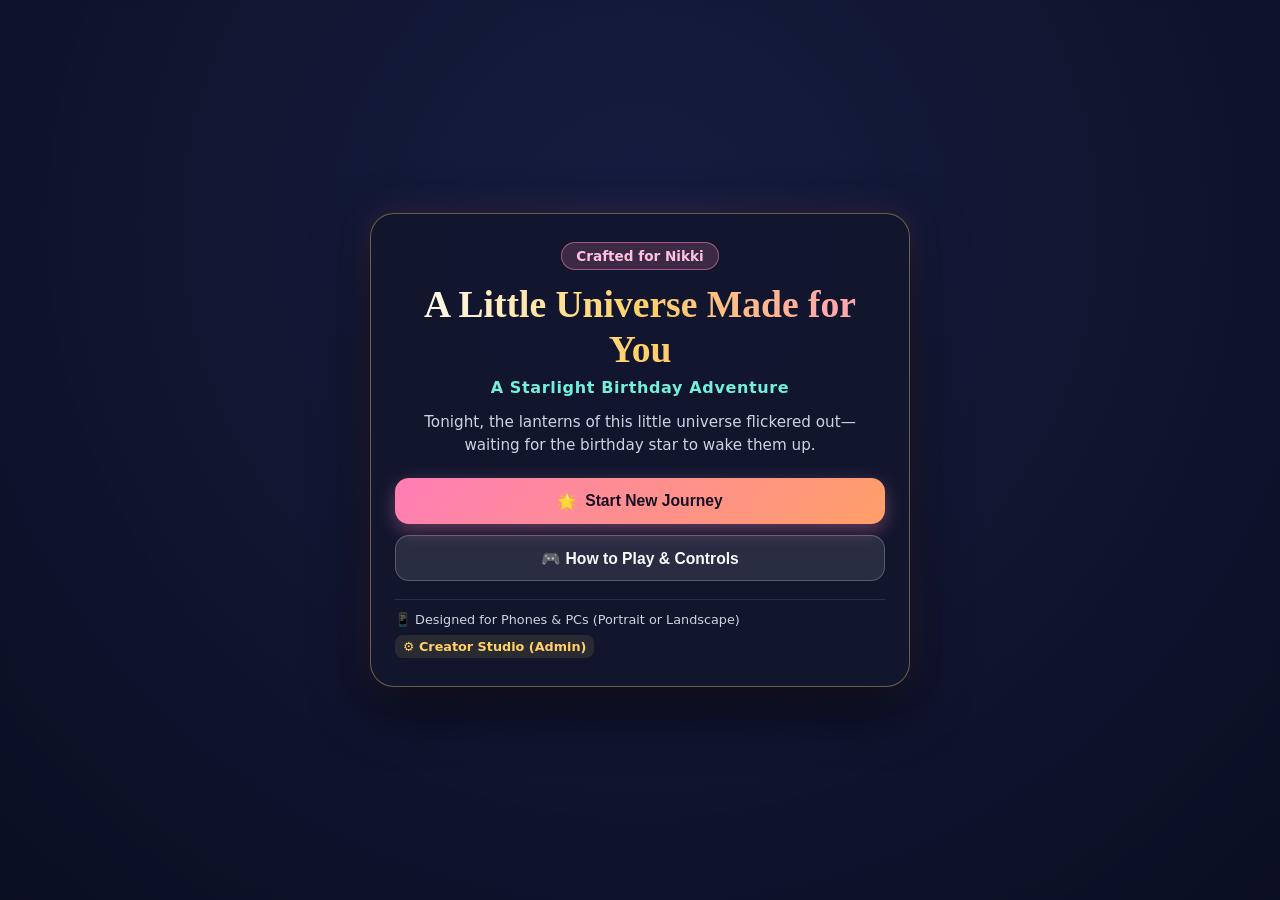
<file: index.html>
<!DOCTYPE html>
<html lang="en">
<head>
  <meta charset="UTF-8" />
  <meta name="viewport" content="width=device-width, initial-scale=1.0, maximum-scale=1.0, user-scalable=no, viewport-fit=cover" />
  <meta name="theme-color" content="#11162d" />
  <title>A Little Universe Made for You — Birthday Adventure</title>
  <link rel="stylesheet" href="css/style.css" />
</head>
<body data-text-size="medium">
  <div id="game-viewport">
    <!-- Main 2D World Canvas -->
    <canvas id="game-canvas"></canvas>

    <!-- Scene Transition Fader -->
    <div id="scene-fader"></div>

    <!-- Celebration Fireworks Overlay Canvas (Renders directly above modals) -->
    <canvas id="fireworks-overlay-canvas"></canvas>

    <!-- ================================================================== -->
    <!-- ANIMATED TITLE SCREEN                                              -->
    <!-- ================================================================== -->
    <section id="title-screen" aria-label="Title Screen">
      <div class="title-card">
        <div id="title-recipient-badge" class="recipient-pill">Crafted for [Sister's Name]</div>
        <h1 id="title-game-name">A Little Universe Made for You</h1>
        <p id="title-game-subtitle" class="title-subtitle">A Starlight Birthday Adventure</p>
        <p id="title-welcome-msg" class="title-welcome">
          Tonight, the lanterns of this little universe flickered out—waiting for the birthday star to wake them up.
        </p>

        <div class="title-actions">
          <button id="btn-continue-game" type="button" class="btn-primary btn-lg hidden">
            <span class="btn-icon">✨</span> Continue Journey
          </button>
          <button id="btn-new-game" type="button" class="btn-primary btn-lg">
            <span class="btn-icon">🌟</span> Start New Journey
          </button>
          <button id="btn-open-controls" type="button" class="btn-secondary">
            🎮 How to Play &amp; Controls
          </button>
        </div>

        <div class="title-footer">
          <span class="orientation-tip">📱 Designed for Phones &amp; PCs (Portrait or Landscape)</span>
          <!-- Discreet Admin Entry Link -->
          <a href="admin.html" class="discreet-admin-link" title="Customize Game &amp; Personal Content">⚙️ Creator Studio (Admin)</a>
        </div>
      </div>
    </section>

    <!-- ================================================================== -->
    <!-- IN-GAME HUD BAR                                                    -->
    <!-- ================================================================== -->
    <header id="game-hud" class="hidden">
      <div class="hud-left">
        <div class="hud-area-block">
          <span id="hud-area-name" class="hud-area-title">The Whispering Garden</span>
          <span id="hud-area-subtitle" class="hud-area-sub">Where Starlight Petals Slumber</span>
        </div>
        <div id="hud-quest-tracker" class="hud-quest-pill">Quest: Awaken the Whispering Garden</div>
      </div>

      <div class="hud-right">
        <div class="hud-stat-pill" title="Collected Keepsakes &amp; Fragments">
          <span>✨</span>
          <span id="hud-fragment-count">0 / 11</span>
        </div>
        <button id="hud-btn-inventory" type="button" class="hud-icon-btn" aria-label="Open Inventory" title="Satchel / Inventory (I)">
          🎒 <span class="hud-btn-text">Satchel</span>
        </button>
        <button id="hud-btn-quests" type="button" class="hud-icon-btn" aria-label="Open Quest Journal" title="Quest Journal (J)">
          📖 <span class="hud-btn-text">Quests</span>
        </button>
        <button id="hud-btn-pause" type="button" class="hud-icon-btn" aria-label="Pause Menu" title="Pause / Settings (Esc)">
          ⏸️
        </button>
      </div>
    </header>

    <!-- Area Opening Banner & Toast Notifications -->
    <div id="area-banner" class="area-banner hidden"></div>
    <div id="toast-container" class="toast-container"></div>

    <!-- Contextual Proximity Prompt -->
    <div id="proximity-prompt" class="proximity-prompt hidden">Talk: Elder Rowan</div>

    <!-- ================================================================== -->
    <!-- MOBILE-FIRST VIRTUAL CONTROLS (Bottom-Left Joystick & Right Action)-->
    <!-- ================================================================== -->
    <div id="touch-controls" class="hidden">
      <div id="joystick-zone" aria-label="Movement Joystick">
        <div id="joystick-base">
          <div id="joystick-stick"></div>
        </div>
      </div>

      <div id="action-zone">
        <button id="action-btn" type="button" aria-label="Interact">
          <span id="action-btn-label">Explore</span>
          <small id="action-key-hint">TAP</small>
        </button>
      </div>
    </div>

    <!-- ================================================================== -->
    <!-- DIALOGUE INTERFACE                                                 -->
    <!-- ================================================================== -->
    <div id="dialogue-box" class="dialogue-box hidden" role="dialog" aria-live="polite">
      <div class="dialogue-header">
        <span id="dialogue-speaker" class="dialogue-speaker">Elder Rowan</span>
      </div>
      <p id="dialogue-text" class="dialogue-text"></p>
      <div class="dialogue-footer">
        <button id="dialogue-next-btn" type="button" class="btn-primary btn-sm">Next ▸</button>
      </div>
    </div>

    <!-- ================================================================== -->
    <!-- INVENTORY / SATCHEL MODAL                                          -->
    <!-- ================================================================== -->
    <div id="modal-inventory" class="game-modal-backdrop hidden" role="dialog" aria-modal="true">
      <div class="game-modal-card">
        <div class="modal-header">
          <h2>🎒 Starlight Satchel (Inventory)</h2>
          <button id="btn-close-inventory" type="button" class="modal-close-btn" aria-label="Close">✕</button>
        </div>
        <div id="inventory-list" class="inventory-grid"></div>
      </div>
    </div>

    <!-- ================================================================== -->
    <!-- QUEST JOURNAL MODAL                                                -->
    <!-- ================================================================== -->
    <div id="modal-quests" class="game-modal-backdrop hidden" role="dialog" aria-modal="true">
      <div class="game-modal-card">
        <div class="modal-header">
          <h2>📖 Traveler's Quest Journal</h2>
          <button id="btn-close-quests" type="button" class="modal-close-btn" aria-label="Close">✕</button>
        </div>
        <div id="quest-journal-list" class="quest-list"></div>
      </div>
    </div>

    <!-- ================================================================== -->
    <!-- PUZZLE & MEMORY PEDESTAL MODAL                                     -->
    <!-- ================================================================== -->
    <div id="modal-puzzle" class="game-modal-backdrop hidden" role="dialog" aria-modal="true">
      <div class="game-modal-card">
        <div class="modal-header">
          <h2 id="puzzle-title">Ancient Mechanism</h2>
          <button id="btn-close-puzzle" type="button" class="modal-close-btn" aria-label="Close">✕</button>
        </div>
        <p id="puzzle-instructions" class="puzzle-instructions"></p>
        <div id="puzzle-feedback" class="puzzle-feedback"></div>
        <div id="puzzle-interactive-body" class="puzzle-body"></div>
      </div>
    </div>

    <!-- ================================================================== -->
    <!-- CONTROLS & GUIDE MODAL                                             -->
    <!-- ================================================================== -->
    <div id="modal-controls" class="game-modal-backdrop hidden" role="dialog" aria-modal="true">
      <div class="game-modal-card">
        <div class="modal-header">
          <h2>🎮 Controls &amp; Adventure Guide</h2>
          <button id="btn-close-controls" type="button" class="modal-close-btn" aria-label="Close">✕</button>
        </div>
        <div class="controls-guide-grid">
          <div class="control-block">
            <h3>📱 Smartphone / Touch Controls</h3>
            <ul>
              <li><strong>Bottom-Left Joystick:</strong> Drag with your left thumb in any direction to walk smoothly. Release to stop immediately.</li>
              <li><strong>Bottom-Right Action Button:</strong> Tap when near characters, glowing petals, signs, or portals to <em>Talk, Collect, Examine, or Activate</em>.</li>
              <li><strong>Direct World Tap:</strong> You can also tap directly on nearby highlighted characters or objects.</li>
            </ul>
          </div>
          <div class="control-block">
            <h3>💻 Desktop / Laptop Controls</h3>
            <ul>
              <li><strong>WASD or Arrow Keys:</strong> Move your traveler across the world.</li>
              <li><strong>E or Spacebar:</strong> Interact with nearby characters, items, and mechanisms.</li>
              <li><strong>I Key:</strong> Open your Starlight Satchel (Inventory).</li>
              <li><strong>J Key:</strong> Open your Quest Journal.</li>
              <li><strong>Esc Key:</strong> Pause game &amp; audio settings.</li>
            </ul>
          </div>
        </div>
      </div>
    </div>

    <!-- ================================================================== -->
    <!-- PAUSE & AUDIO SETTINGS MODAL                                       -->
    <!-- ================================================================== -->
    <div id="modal-pause" class="game-modal-backdrop hidden" role="dialog" aria-modal="true">
      <div class="game-modal-card modal-narrow">
        <div class="modal-header">
          <h2>⏸️ Game Paused</h2>
          <button id="btn-resume-game" type="button" class="modal-close-btn" aria-label="Resume">✕</button>
        </div>
        <div class="pause-settings-list">
          <label class="setting-toggle-row">
            <span>🎵 Background Music</span>
            <input type="checkbox" id="toggle-music" checked />
          </label>
          <label class="setting-toggle-row">
            <span>🔔 Sound Effects</span>
            <input type="checkbox" id="toggle-sfx" checked />
          </label>
        </div>
        <div class="pause-actions">
          <button id="btn-pause-controls" type="button" class="btn-secondary">🎮 Controls Guide</button>
          <a href="admin.html" class="btn-secondary" style="text-align:center;text-decoration:none;">⚙️ Open Creator Studio (Admin)</a>
          <button id="btn-return-title" type="button" class="btn-secondary">🏠 Save &amp; Return to Title</button>
        </div>
      </div>
    </div>

    <!-- ================================================================== -->
    <!-- FINAL BIRTHDAY SANCTUARY CELEBRATION & LETTER MODAL                -->
    <!-- ================================================================== -->
    <div id="modal-finale" class="game-modal-backdrop hidden" role="dialog" aria-modal="true">
      <div class="game-modal-card modal-finale-card">
        <div class="finale-hero">
          <div class="finale-crown">👑 ✨ 🎂 ✨ 👑</div>
          <h2 id="finale-banner-title">Happy Birthday! ✨</h2>
          <p id="finale-banner-subtitle" class="finale-subtitle"></p>
        </div>

        <section class="finale-letter-paper">
          <h3 id="finale-letter-greeting">Dearest Sister,</h3>
          <div id="finale-letter-body" class="finale-letter-paragraphs"></div>
          <p id="finale-letter-signoff" class="finale-signoff"></p>
        </section>

        <section class="finale-section">
          <h3>📸 Cherished Memories &amp; Keepsakes</h3>
          <div id="finale-photo-gallery" class="finale-photo-grid"></div>
        </section>

        <section class="finale-section">
          <h3>💖 Little Echoes of You</h3>
          <div id="finale-favorites-list" class="finale-traits-wrap"></div>
        </section>

        <div class="finale-actions">
          <button id="btn-replay-finale" type="button" class="btn-primary">🎆 Launch Celebration Fireworks</button>
          <button id="btn-close-finale" type="button" class="btn-secondary">🌌 Return to Sanctuary World</button>
        </div>
      </div>
    </div>
  </div>

  <!-- Scripts -->
  <script src="js/defaultConfig.js"></script>
  <script src="js/storage.js"></script>
  <script src="js/audio.js"></script>
  <script src="js/sprites.js"></script>
  <script src="js/input.js"></script>
  <script src="js/world.js"></script>
  <script src="js/engine.js"></script>
</body>
</html>
</file>
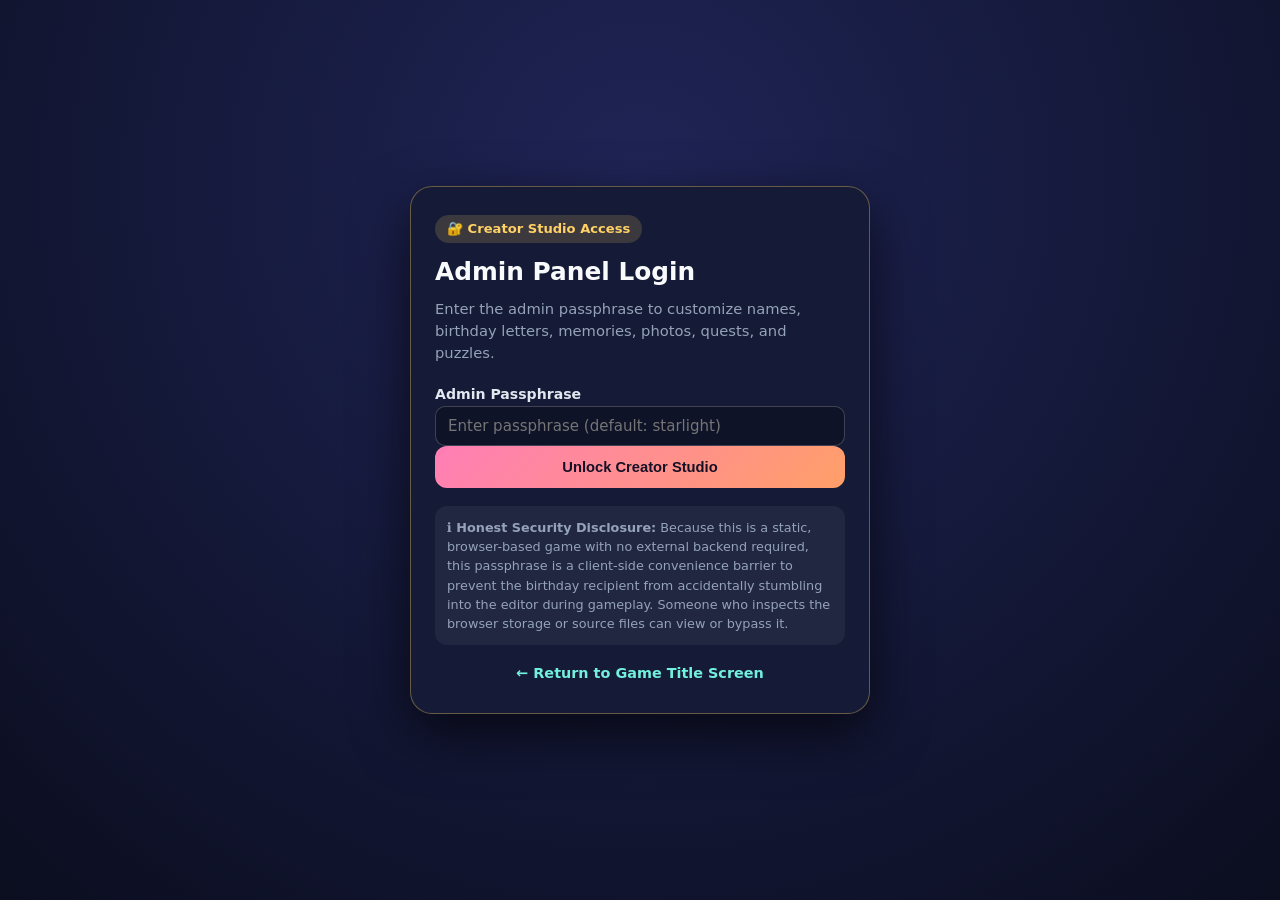
<file: admin.html>
<!DOCTYPE html>
<html lang="en">
<head>
  <meta charset="UTF-8" />
  <meta name="viewport" content="width=device-width, initial-scale=1.0" />
  <title>Creator Studio (Admin Panel) — A Little Universe Made for You</title>
  <link rel="stylesheet" href="css/admin.css" />
</head>
<body>
  <!-- ==================================================================== -->
  <!-- CLIENT-SIDE PASSPHRASE GATE                                          -->
  <!-- ==================================================================== -->
  <section id="admin-auth-gate" class="auth-gate">
    <div class="auth-card">
      <div class="auth-badge">🔐 Creator Studio Access</div>
      <h1>Admin Panel Login</h1>
      <p class="auth-desc">
        Enter the admin passphrase to customize names, birthday letters, memories, photos, quests, and puzzles.
      </p>

      <form id="admin-login-form">
        <label for="admin-pass-input">Admin Passphrase</label>
        <input
          type="password"
          id="admin-pass-input"
          placeholder="Enter passphrase (default: starlight)"
          autocomplete="off"
          required
        />
        <div id="admin-auth-error" class="auth-error hidden">Incorrect passphrase. Default is: starlight</div>
        <button type="submit" class="btn-primary btn-block">Unlock Creator Studio</button>
      </form>

      <div class="security-disclosure">
        <strong>ℹ️ Honest Security Disclosure:</strong> Because this is a static, browser-based game with no external backend required, this passphrase is a client-side convenience barrier to prevent the birthday recipient from accidentally stumbling into the editor during gameplay. Someone who inspects the browser storage or source files can view or bypass it.
      </div>

      <div class="auth-footer">
        <a href="index.html" class="link-back">← Return to Game Title Screen</a>
      </div>
    </div>
  </section>

  <!-- ==================================================================== -->
  <!-- MAIN ADMIN APPLICATION                                               -->
  <!-- ==================================================================== -->
  <div id="admin-app" class="admin-layout hidden">
    <!-- Sidebar / Top Navigation -->
    <aside class="admin-sidebar">
      <div class="brand-box">
        <span class="brand-tag">✨ Creator Studio</span>
        <h2 id="sidebar-game-title">A Little Universe Made for You</h2>
      </div>

      <nav class="admin-nav" aria-label="Admin Sections">
        <button type="button" class="nav-tab active" data-tab="tab-dashboard">📊 Dashboard &amp; Status</button>
        <button type="button" class="nav-tab" data-tab="tab-general">⚙️ A. General &amp; Identity</button>
        <button type="button" class="nav-tab" data-tab="tab-story">💌 B. Story, Letter &amp; Dialogue</button>
        <button type="button" class="nav-tab" data-tab="tab-photos">📸 C. Photos &amp; Audio Assets</button>
        <button type="button" class="nav-tab" data-tab="tab-quests">📖 D. Quests &amp; Collectibles</button>
        <button type="button" class="nav-tab" data-tab="tab-puzzles">🧩 E. Puzzle Editor</button>
        <button type="button" class="nav-tab" data-tab="tab-world">🗺️ F. World &amp; Level Editor</button>
        <button type="button" class="nav-tab" data-tab="tab-export">💾 G. Save, Export &amp; Package</button>
        <button type="button" class="nav-tab" data-tab="tab-preview">👁️ H. Live Preview Mode</button>
      </nav>

      <div class="sidebar-footer">
        <button type="button" id="btn-quick-save" class="btn-primary btn-block">💾 Save All Changes</button>
        <a href="index.html" class="btn-secondary btn-block" style="text-align:center;text-decoration:none;">🎮 Play Game</a>
      </div>
    </aside>

    <!-- Main Content Workspace -->
    <main class="admin-main">
      <!-- Sticky Status Bar -->
      <header class="admin-topbar">
        <div id="admin-status-banner" class="status-pill status-ok">
          ✓ Configuration loaded and valid
        </div>
        <div class="topbar-actions">
          <button type="button" id="btn-topbar-save" class="btn-primary btn-sm">💾 Save Changes</button>
          <button type="button" id="btn-topbar-preview" class="btn-secondary btn-sm">👁️ Preview Game</button>
        </div>
      </header>

      <div id="admin-alert-box" class="alert-box hidden"></div>

      <!-- ================================================================ -->
      <!-- TAB 0: DASHBOARD & OVERVIEW                                      -->
      <!-- ================================================================ -->
      <section id="tab-dashboard" class="admin-section active">
        <div class="section-header">
          <h1>📊 Creator Dashboard &amp; Personalization Readiness</h1>
          <p>Review your customization progress, validation checks, and quick shortcuts before sharing the game with your sister.</p>
        </div>

        <div class="stats-grid">
          <div class="stat-card">
            <span class="stat-label">Recipient Name</span>
            <strong id="dash-recipient" class="stat-value">-</strong>
          </div>
          <div class="stat-card">
            <span class="stat-label">Memories &amp; Photos</span>
            <strong id="dash-photos-count" class="stat-value">4 Memories</strong>
          </div>
          <div class="stat-card">
            <span class="stat-label">Quests &amp; Puzzles</span>
            <strong id="dash-quests-count" class="stat-value">6 Quests / 5 Puzzles</strong>
          </div>
          <div class="stat-card">
            <span class="stat-label">Last Saved</span>
            <strong id="dash-last-saved" class="stat-value">-</strong>
          </div>
        </div>

        <div class="card-panel">
          <h3>🔍 Personalization &amp; Validation Checklist</h3>
          <ul id="dash-validation-list" class="checklist"></ul>
        </div>

        <div class="card-panel">
          <h3>🚀 How Personalization Storage &amp; Sharing Works</h3>
          <p>
            <strong>1. Local Browser Testing:</strong> Clicking <em>Save All Changes</em> stores your configuration in this browser's <code>localStorage</code> (completely separate from player save progress, so editing messages never erases gameplay progress).
          </p>
          <p>
            <strong>2. Publishing for Your Sister on Another Device:</strong> Because browser <code>localStorage</code> does not automatically sync across different phones, once you finish customizing everything, open tab <strong>G. Save, Export &amp; Package</strong> and click <strong>"Download Bundled defaultConfig.js"</strong> (or click <strong>"Save Directly to Project Folder"</strong> if running via <code>server.py</code>) so your sister's phone loads your custom photos, names, and birthday letter immediately!
          </p>
        </div>
      </section>

      <!-- ================================================================ -->
      <!-- TAB A: GENERAL SETTINGS & IDENTITY                               -->
      <!-- ================================================================ -->
      <section id="tab-general" class="admin-section">
        <div class="section-header">
          <h1>⚙️ A. General Settings &amp; Identity</h1>
          <p>Customize the game title, your sister's name and nickname, sender signature, text size, and admin passphrase.</p>
        </div>

        <div class="card-panel form-grid-2">
          <div class="form-group">
            <label for="cfg-game-title">Game Title</label>
            <input type="text" id="cfg-game-title" />
          </div>
          <div class="form-group">
            <label for="cfg-game-subtitle">Subtitle</label>
            <input type="text" id="cfg-game-subtitle" />
          </div>
          <div class="form-group">
            <label for="cfg-recipient-name">Sister's Name (Recipient)</label>
            <input type="text" id="cfg-recipient-name" placeholder="e.g. Maya" />
          </div>
          <div class="form-group">
            <label for="cfg-recipient-nickname">Sister's Nickname</label>
            <input type="text" id="cfg-recipient-nickname" placeholder="e.g. Starlight" />
          </div>
          <div class="form-group">
            <label for="cfg-birthday-age">Birthday Age / Milestone (Optional)</label>
            <input type="text" id="cfg-birthday-age" placeholder="e.g. 22" />
          </div>
          <div class="form-group">
            <label for="cfg-sender-name">Sender's Name (Your Name / Signature)</label>
            <input type="text" id="cfg-sender-name" placeholder="e.g. Your Brother Alex" />
          </div>
          <div class="form-group">
            <label for="cfg-player-name">Player Character Display Name</label>
            <input type="text" id="cfg-player-name" placeholder="e.g. Maya / Traveler" />
          </div>
          <div class="form-group">
            <label for="cfg-text-size">In-Game Text Size</label>
            <select id="cfg-text-size">
              <option value="small">Small</option>
              <option value="medium">Medium (Recommended)</option>
              <option value="large">Large (High Readability)</option>
            </select>
          </div>
          <div class="form-group">
            <label for="cfg-difficulty">Gameplay Difficulty</label>
            <select id="cfg-difficulty">
              <option value="relaxed">Relaxed (Generous Hints)</option>
              <option value="normal">Normal</option>
              <option value="challenging">Challenging</option>
            </select>
          </div>
          <div class="form-group">
            <label for="cfg-admin-pass">Admin Panel Passphrase</label>
            <input type="text" id="cfg-admin-pass" />
          </div>
        </div>

        <div class="card-panel">
          <div class="form-group">
            <label for="cfg-welcome-msg">Title Screen Welcome Message</label>
            <textarea id="cfg-welcome-msg" rows="2"></textarea>
          </div>
        </div>
      </section>

      <!-- ================================================================ -->
      <!-- TAB B: STORY, BIRTHDAY LETTER & NPC DIALOGUE                     -->
      <!-- ================================================================ -->
      <section id="tab-story" class="admin-section">
        <div class="section-header">
          <h1>💌 B. Story, Birthday Letter &amp; NPC Dialogue</h1>
          <p>Edit the opening and closing narration, the heartfelt final birthday letter, inside jokes, favorite things, and every character's dialogue.</p>
        </div>

        <div class="card-panel">
          <h3>📜 Opening &amp; Closing Narration</h3>
          <div class="form-group">
            <label for="cfg-opening-narration">Opening Story Lines (One paragraph per line)</label>
            <textarea id="cfg-opening-narration" rows="4"></textarea>
          </div>
          <div class="form-group">
            <label for="cfg-closing-narration">Closing Sanctuary Lines (One paragraph per line)</label>
            <textarea id="cfg-closing-narration" rows="3"></textarea>
          </div>
        </div>

        <div class="card-panel">
          <h3>🎂 Final Sanctuary Birthday Letter</h3>
          <div class="form-grid-2">
            <div class="form-group">
              <label for="cfg-finale-banner">Final Celebration Banner Heading</label>
              <input type="text" id="cfg-finale-banner" />
            </div>
            <div class="form-group">
              <label for="cfg-letter-greeting">Birthday Letter Greeting</label>
              <input type="text" id="cfg-letter-greeting" />
            </div>
          </div>
          <div class="form-group">
            <label for="cfg-letter-body">Birthday Letter Paragraphs (One paragraph per line — supports long text without clipping)</label>
            <textarea id="cfg-letter-body" rows="7"></textarea>
          </div>
          <div class="form-group">
            <label for="cfg-letter-signoff">Birthday Letter Sign-Off</label>
            <textarea id="cfg-letter-signoff" rows="2"></textarea>
          </div>
        </div>

        <div class="card-panel form-grid-2">
          <div class="form-group">
            <label for="cfg-favorites">Her Favorite Things (One item per line)</label>
            <textarea id="cfg-favorites" rows="5"></textarea>
          </div>
          <div class="form-group">
            <label for="cfg-jokes">Inside Jokes &amp; Affectionate References (One per line)</label>
            <textarea id="cfg-jokes" rows="5"></textarea>
          </div>
        </div>

        <div class="card-panel">
          <h3>🗣️ NPC Character Names &amp; Conversations</h3>
          <div id="npc-editor-container" class="stack-list"></div>
        </div>
      </section>

      <!-- ================================================================ -->
      <!-- TAB C: PHOTOGRAPHS, MEMORIES & AUDIO ASSETS                      -->
      <!-- ================================================================ -->
      <section id="tab-photos" class="admin-section">
        <div class="section-header">
          <h1>📸 C. Photographs, Memories &amp; Audio Manager</h1>
          <p>Upload personal photographs (automatically resized/optimized for smooth mobile performance), edit captions, reorder memories, and configure music/audio.</p>
        </div>

        <div class="card-panel">
          <div class="panel-header-row">
            <h3>🖼️ Memory Pedestals &amp; Sanctuary Photo Gallery</h3>
            <button type="button" id="btn-add-memory" class="btn-secondary btn-sm">+ Add New Memory Photo</button>
          </div>
          <div id="memories-editor-container" class="stack-list"></div>
        </div>

        <div class="card-panel">
          <h3>🎵 Audio &amp; Music Settings</h3>
          <div class="form-grid-2">
            <label class="checkbox-card">
              <input type="checkbox" id="cfg-audio-music" />
              <span>Enable Background Music</span>
            </label>
            <label class="checkbox-card">
              <input type="checkbox" id="cfg-audio-sfx" />
              <span>Enable Sound Effects</span>
            </label>
            <div class="form-group">
              <label for="cfg-music-vol">Music Volume (<span id="lbl-music-vol">45%</span>)</label>
              <input type="range" id="cfg-music-vol" min="0" max="1" step="0.05" />
            </div>
            <div class="form-group">
              <label for="cfg-sfx-vol">Sound Effects Volume (<span id="lbl-sfx-vol">65%</span>)</label>
              <input type="range" id="cfg-sfx-vol" min="0" max="1" step="0.05" />
            </div>
          </div>

          <div class="form-group" style="margin-top:14px;">
            <label for="cfg-custom-music-file">Optional Custom Background Music Upload (MP3/WAV/OGG, max 2.5MB)</label>
            <div class="file-row">
              <input type="file" id="cfg-custom-music-file" accept="audio/*" />
              <button type="button" id="btn-clear-custom-music" class="btn-secondary btn-sm">Use Built-in Music Box</button>
            </div>
            <small id="custom-music-status" class="muted-hint">Using built-in anime music-box synthesizer.</small>
          </div>
        </div>
      </section>

      <!-- ================================================================ -->
      <!-- TAB D: QUESTS & COLLECTIBLES EDITOR                              -->
      <!-- ================================================================ -->
      <section id="tab-quests" class="admin-section">
        <div class="section-header">
          <h1>📖 D. Quests &amp; Collectibles Editor</h1>
          <p>Customize quest titles, descriptions, rewards, and collectible item names and pickup messages.</p>
        </div>

        <div class="card-panel">
          <h3>🌟 Quests</h3>
          <div id="quests-editor-container" class="stack-list"></div>
        </div>

        <div class="card-panel">
          <h3>🌸 Collectibles &amp; Secret Keepsakes</h3>
          <div id="collectibles-editor-container" class="stack-list"></div>
        </div>
      </section>

      <!-- ================================================================ -->
      <!-- TAB E: PUZZLE EDITOR                                             -->
      <!-- ================================================================ -->
      <section id="tab-puzzles" class="admin-section">
        <div class="section-header">
          <h1>🧩 E. Puzzle Editor &amp; Solvability Validator</h1>
          <p>Customize puzzle titles, instructions, prompts, hints, solutions, and completion messages. Solvability is validated automatically so levels never become impossible.</p>
        </div>

        <div id="puzzles-editor-container" class="stack-list"></div>
      </section>

      <!-- ================================================================ -->
      <!-- TAB F: WORLD & LEVEL EDITOR                                      -->
      <!-- ================================================================ -->
      <section id="tab-world" class="admin-section">
        <div class="section-header">
          <h1>🗺️ F. World &amp; Level Editor</h1>
          <p>Customize the four playable areas: names, subtitles, chapter opening banners, and sky/ground color palettes.</p>
        </div>

        <div id="areas-editor-container" class="stack-list"></div>
      </section>

      <!-- ================================================================ -->
      <!-- TAB G: SAVE, EXPORT, IMPORT & PACKAGE                            -->
      <!-- ================================================================ -->
      <section id="tab-export" class="admin-section">
        <div class="section-header">
          <h1>💾 G. Save, Export, Import &amp; Distributable Packaging</h1>
          <p>Back up your work, export or import JSON configurations, or generate a ready-to-deploy <code>defaultConfig.js</code> file so your sister sees your customizations on any device.</p>
        </div>

        <div class="card-panel">
          <h3>1. Local Browser Save &amp; Backup</h3>
          <div class="button-row">
            <button type="button" id="btn-save-browser" class="btn-primary">💾 Save to Browser Storage</button>
            <button type="button" id="btn-restore-backup" class="btn-secondary">⏪ Restore Previous Backup</button>
            <button type="button" id="btn-reset-defaults" class="btn-danger">🔄 Reset Config to Factory Defaults</button>
            <button type="button" id="btn-reset-player-save" class="btn-secondary">🧹 Reset Player Gameplay Save Only</button>
          </div>
        </div>

        <div class="card-panel">
          <h3>2. Export &amp; Import Configuration JSON</h3>
          <p>Save a portable <code>.json</code> backup of your entire personalized configuration or load one from disk.</p>
          <div class="button-row">
            <button type="button" id="btn-export-json" class="btn-primary">📥 Export Configuration (.json)</button>
            <label class="btn-secondary file-label-btn">
              📤 Import Configuration (.json)
              <input type="file" id="input-import-json" accept=".json,application/json" style="display:none;" />
            </label>
          </div>
        </div>

        <div class="card-panel">
          <h3>3. Package for Static Hosting / Sharing With Your Sister</h3>
          <p>
            When you deploy the game online (e.g. GitHub Pages, Netlify, Vercel, Cloudflare Pages), the game loads <code>js/defaultConfig.js</code>. Use either button below to bake your current customizations directly into <code>js/defaultConfig.js</code>:
          </p>
          <div class="button-row">
            <button type="button" id="btn-save-to-disk-server" class="btn-primary">
              ⚡ Write Directly to E:\birthday-adventure\js\defaultConfig.js (Local Server)
            </button>
            <button type="button" id="btn-download-bundled-js" class="btn-secondary">
              📦 Download Personalized defaultConfig.js
            </button>
          </div>
        </div>
      </section>

      <!-- ================================================================ -->
      <!-- TAB H: LIVE PREVIEW MODE                                         -->
      <!-- ================================================================ -->
      <section id="tab-preview" class="admin-section">
        <div class="section-header">
          <h1>👁️ H. Live Non-Destructive Preview Mode</h1>
          <p>Test your unsaved or saved edits right here or in a new tab without altering your sister's actual saved gameplay progress.</p>
        </div>

        <div class="card-panel">
          <div class="button-row" style="margin-bottom:14px;">
            <button type="button" class="btn-primary btn-preview-scene" data-scene="title">Preview Title Screen</button>
            <button type="button" class="btn-secondary btn-preview-scene" data-scene="garden">Preview Area 1: Garden</button>
            <button type="button" class="btn-secondary btn-preview-scene" data-scene="village">Preview Area 2: Village</button>
            <button type="button" class="btn-secondary btn-preview-scene" data-scene="forest">Preview Area 3: Forest</button>
            <button type="button" class="btn-secondary btn-preview-scene" data-scene="sanctuary">Preview Area 4: Sanctuary</button>
            <button type="button" class="btn-primary btn-preview-scene" data-scene="finale">🎂 Preview Final Birthday Surprise</button>
          </div>

          <div class="preview-iframe-wrap">
            <iframe id="admin-preview-iframe" src="about:blank" title="Live Game Preview"></iframe>
          </div>
        </div>
      </section>
    </main>
  </div>

  <script src="js/defaultConfig.js"></script>
  <script src="js/storage.js"></script>
  <script src="js/admin.js"></script>
</body>
</html>
</file>
<file: css/style.css>
/* ==========================================================================
   "A Little Universe Made for You" — Mobile-First Anime Adventure Stylesheet
   ========================================================================== */

:root {
  --bg-deep: #0d1226;
  --panel-bg: rgba(18, 23, 46, 0.92);
  --panel-border: rgba(255, 209, 102, 0.38);
  --accent-gold: #ffd166;
  --accent-pink: #ff7eb6;
  --accent-teal: #72efdd;
  --accent-violet: #9b87ff;
  --text-main: #f8fafc;
  --text-muted: #cbd5e1;
  --safe-top: env(safe-area-inset-top, 0px);
  --safe-bottom: env(safe-area-inset-bottom, 0px);
  --safe-left: env(safe-area-inset-left, 0px);
  --safe-right: env(safe-area-inset-right, 0px);
  --base-font-size: 16px;
}

body[data-text-size="small"] {
  --base-font-size: 14px;
}
body[data-text-size="medium"] {
  --base-font-size: 16px;
}
body[data-text-size="large"] {
  --base-font-size: 18px;
}

* {
  box-sizing: border-box;
  -webkit-tap-highlight-color: transparent;
}

html,
body {
  margin: 0;
  padding: 0;
  width: 100%;
  height: 100%;
  overflow: hidden;
  background-color: var(--bg-deep);
  color: var(--text-main);
  font-family: "Segoe UI", system-ui, -apple-system, BlinkMacSystemFont, sans-serif;
  font-size: var(--base-font-size);
  user-select: none;
  -webkit-user-select: none;
  touch-action: none;
}

.hidden {
  display: none !important;
}

#game-viewport {
  position: relative;
  width: 100vw;
  height: 100dvh;
  overflow: hidden;
}

#game-canvas {
  display: block;
  width: 100%;
  height: 100%;
  touch-action: none;
}

#scene-fader {
  position: absolute;
  inset: 0;
  background: #090c1a;
  opacity: 0;
  pointer-events: none;
  transition: opacity 0.28s ease;
  z-index: 45;
}
#scene-fader.fade-active {
  opacity: 1;
}

#fireworks-overlay-canvas {
  position: absolute;
  inset: 0;
  width: 100%;
  height: 100%;
  pointer-events: none;
  z-index: 60; /* Displays directly on top of all modal cards & windows */
}

/* ==========================================================================
   TITLE SCREEN
   ========================================================================== */
#title-screen {
  position: absolute;
  inset: 0;
  z-index: 30;
  display: flex;
  align-items: center;
  justify-content: center;
  padding: calc(16px + var(--safe-top)) calc(16px + var(--safe-right)) calc(16px + var(--safe-bottom)) calc(16px + var(--safe-left));
  background: radial-gradient(circle at 50% 25%, rgba(26, 33, 74, 0.72), rgba(11, 15, 34, 0.92));
  backdrop-filter: blur(5px);
  overflow-y: auto;
}

.title-card {
  width: 100%;
  max-width: 540px;
  background: var(--panel-bg);
  border: 1.5px solid var(--panel-border);
  border-radius: 24px;
  padding: 28px 24px;
  text-align: center;
  box-shadow: 0 20px 55px rgba(0, 0, 0, 0.65), 0 0 35px rgba(255, 126, 182, 0.15);
  animation: floatCard 5s ease-in-out infinite;
}

@keyframes floatCard {
  0%, 100% { transform: translateY(0px); }
  50% { transform: translateY(-5px); }
}

.recipient-pill {
  display: inline-block;
  padding: 5px 14px;
  border-radius: 999px;
  background: rgba(255, 126, 182, 0.18);
  border: 1px solid rgba(255, 126, 182, 0.55);
  color: #ffc2dd;
  font-size: 0.85rem;
  font-weight: 600;
  margin-bottom: 12px;
}

#title-game-name {
  margin: 0 0 6px;
  font-family: Georgia, "Times New Roman", serif;
  font-size: clamp(1.65rem, 5vw, 2.35rem);
  background: linear-gradient(90deg, #ffffff, #ffd166, #ff9ebb);
  -webkit-background-clip: text;
  -webkit-text-fill-color: transparent;
  line-height: 1.2;
}

.title-subtitle {
  margin: 0 0 14px;
  color: var(--accent-teal);
  font-weight: 600;
  font-size: 1rem;
  letter-spacing: 0.04em;
}

.title-welcome {
  margin: 0 auto 22px;
  max-width: 440px;
  color: var(--text-muted);
  font-size: 0.95rem;
  line-height: 1.5;
}

.title-actions {
  display: flex;
  flex-direction: column;
  gap: 11px;
  margin-bottom: 18px;
}

.title-footer {
  display: flex;
  flex-wrap: wrap;
  align-items: center;
  justify-content: space-between;
  gap: 8px;
  padding-top: 12px;
  border-top: 1px solid rgba(255, 255, 255, 0.1);
  font-size: 0.8rem;
  color: var(--text-muted);
}

.discreet-admin-link {
  color: var(--accent-gold);
  text-decoration: none;
  font-weight: 600;
  padding: 4px 8px;
  border-radius: 8px;
  background: rgba(255, 209, 102, 0.1);
}
.discreet-admin-link:hover {
  background: rgba(255, 209, 102, 0.22);
}

/* ==========================================================================
   BUTTONS
   ========================================================================== */
.btn-primary,
.btn-secondary {
  appearance: none;
  border: none;
  border-radius: 14px;
  padding: 12px 18px;
  font-size: 0.98rem;
  font-weight: 700;
  cursor: pointer;
  transition: transform 0.12s ease, box-shadow 0.15s ease, background 0.15s ease;
  display: inline-flex;
  align-items: center;
  justify-content: center;
  gap: 8px;
  min-height: 46px;
}

.btn-primary {
  background: linear-gradient(135deg, #ff7eb6, #ff9f68);
  color: #161026;
  box-shadow: 0 6px 18px rgba(255, 126, 182, 0.35);
}
.btn-primary:active {
  transform: scale(0.97);
}

.btn-secondary {
  background: rgba(255, 255, 255, 0.1);
  color: var(--text-main);
  border: 1px solid rgba(255, 255, 255, 0.22);
}
.btn-secondary:active {
  transform: scale(0.97);
}

.btn-sm {
  padding: 8px 14px;
  min-height: 38px;
  font-size: 0.88rem;
}

/* ==========================================================================
   TOP HUD BAR
   ========================================================================== */
#game-hud {
  position: absolute;
  top: calc(8px + var(--safe-top));
  left: calc(10px + var(--safe-left));
  right: calc(10px + var(--safe-right));
  z-index: 15;
  display: flex;
  align-items: flex-start;
  justify-content: space-between;
  gap: 8px;
  pointer-events: none;
}

.hud-left,
.hud-right {
  display: flex;
  align-items: center;
  gap: 8px;
  flex-wrap: wrap;
  pointer-events: auto;
}

.hud-area-block {
  background: var(--panel-bg);
  border: 1px solid var(--panel-border);
  border-radius: 14px;
  padding: 6px 12px;
  display: flex;
  flex-direction: column;
}

.hud-area-title {
  font-weight: 700;
  font-size: 0.92rem;
  color: var(--accent-gold);
}

.hud-area-sub {
  font-size: 0.74rem;
  color: var(--text-muted);
}

.hud-quest-pill {
  background: rgba(18, 25, 48, 0.88);
  border: 1px solid rgba(114, 239, 221, 0.4);
  color: var(--accent-teal);
  padding: 6px 11px;
  border-radius: 12px;
  font-size: 0.8rem;
  font-weight: 600;
  max-width: 270px;
  white-space: nowrap;
  overflow: hidden;
  text-overflow: ellipsis;
}

.hud-stat-pill {
  background: var(--panel-bg);
  border: 1px solid var(--panel-border);
  border-radius: 12px;
  padding: 7px 11px;
  font-weight: 700;
  font-size: 0.86rem;
  display: flex;
  align-items: center;
  gap: 5px;
}

.hud-icon-btn {
  background: var(--panel-bg);
  border: 1px solid rgba(255, 255, 255, 0.22);
  color: var(--text-main);
  border-radius: 12px;
  padding: 7px 11px;
  min-width: 42px;
  min-height: 42px;
  font-size: 0.88rem;
  font-weight: 600;
  cursor: pointer;
  display: inline-flex;
  align-items: center;
  justify-content: center;
  gap: 5px;
}

/* ==========================================================================
   BANNERS, TOASTS & PROXIMITY PROMPT
   ========================================================================== */
.area-banner {
  position: absolute;
  top: calc(68px + var(--safe-top));
  left: 50%;
  transform: translateX(-50%);
  z-index: 16;
  background: rgba(16, 21, 44, 0.92);
  border: 1px solid var(--accent-gold);
  color: var(--accent-gold);
  padding: 8px 16px;
  border-radius: 999px;
  font-size: 0.85rem;
  font-weight: 600;
  text-align: center;
  max-width: 92vw;
  pointer-events: none;
  box-shadow: 0 8px 24px rgba(0, 0, 0, 0.5);
}

.toast-container {
  position: absolute;
  top: calc(110px + var(--safe-top));
  right: calc(12px + var(--safe-right));
  z-index: 25;
  display: flex;
  flex-direction: column;
  gap: 8px;
  max-width: min(340px, 88vw);
  pointer-events: none;
}

.game-toast {
  background: rgba(18, 24, 48, 0.95);
  border-left: 4px solid var(--accent-gold);
  border-radius: 12px;
  padding: 10px 14px;
  box-shadow: 0 10px 24px rgba(0, 0, 0, 0.55);
  display: flex;
  flex-direction: column;
  gap: 3px;
  font-size: 0.84rem;
  transition: opacity 0.3s ease, transform 0.3s ease;
}
.game-toast.toast-secret {
  border-left-color: var(--accent-pink);
}
.game-toast.toast-quest {
  border-left-color: var(--accent-teal);
}
.game-toast.fade-out {
  opacity: 0;
  transform: translateY(-8px);
}

.proximity-prompt {
  position: absolute;
  bottom: calc(148px + var(--safe-bottom));
  left: 50%;
  transform: translateX(-50%);
  z-index: 16;
  background: rgba(15, 20, 42, 0.9);
  border: 1.5px solid var(--accent-gold);
  color: #ffffff;
  padding: 7px 16px;
  border-radius: 999px;
  font-size: 0.88rem;
  font-weight: 700;
  white-space: nowrap;
  pointer-events: none;
  box-shadow: 0 6px 18px rgba(0, 0, 0, 0.5);
}

/* ==========================================================================
   MOBILE TOUCH CONTROLS (BOTTOM-LEFT JOYSTICK & BOTTOM-RIGHT ACTION BUTTON)
   ========================================================================== */
#touch-controls {
  position: absolute;
  inset: 0;
  z-index: 18;
  pointer-events: none;
}

#joystick-zone {
  position: absolute;
  left: calc(16px + var(--safe-left));
  bottom: calc(16px + var(--safe-bottom));
  width: 132px;
  height: 132px;
  pointer-events: auto;
  touch-action: none;
  display: flex;
  align-items: center;
  justify-content: center;
}

#joystick-base {
  position: relative;
  width: 112px;
  height: 112px;
  border-radius: 50%;
  background: radial-gradient(circle, rgba(255, 255, 255, 0.14), rgba(15, 20, 42, 0.65));
  border: 2px solid rgba(255, 255, 255, 0.32);
  box-shadow: 0 6px 20px rgba(0, 0, 0, 0.45);
  transition: border-color 0.15s ease;
}
#joystick-base.active {
  border-color: var(--accent-gold);
}

#joystick-stick {
  position: absolute;
  top: 50%;
  left: 50%;
  width: 48px;
  height: 48px;
  border-radius: 50%;
  transform: translate(-50%, -50%);
  background: radial-gradient(circle at 35% 35%, #ffe699, #ff9ebb);
  border: 2px solid #ffffff;
  box-shadow: 0 4px 12px rgba(0, 0, 0, 0.5);
  pointer-events: none;
}

#action-zone {
  position: absolute;
  right: calc(18px + var(--safe-right));
  bottom: calc(24px + var(--safe-bottom));
  pointer-events: auto;
}

#action-btn {
  width: 96px;
  height: 96px;
  border-radius: 50%;
  border: 2.5px solid rgba(255, 255, 255, 0.35);
  background: radial-gradient(circle, rgba(46, 56, 96, 0.85), rgba(20, 26, 52, 0.92));
  color: var(--text-muted);
  display: flex;
  flex-direction: column;
  align-items: center;
  justify-content: center;
  gap: 3px;
  cursor: pointer;
  box-shadow: 0 8px 24px rgba(0, 0, 0, 0.55);
  transition: transform 0.1s ease, background 0.15s ease, border-color 0.15s ease;
  touch-action: none;
}

#action-btn.ready {
  background: radial-gradient(circle at 30% 30%, #ffd166, #ff7eb6);
  border-color: #ffffff;
  color: #161026;
  box-shadow: 0 0 24px rgba(255, 209, 102, 0.65);
  animation: pulseAction 1.4s infinite;
}

@keyframes pulseAction {
  0%, 100% { transform: scale(1); }
  50% { transform: scale(1.06); }
}

#action-btn-label {
  font-size: 0.95rem;
  font-weight: 800;
}

#action-key-hint {
  font-size: 0.68rem;
  opacity: 0.85;
}

/* ==========================================================================
   DIALOGUE BOX
   ========================================================================== */
.dialogue-box {
  position: absolute;
  left: 50%;
  bottom: calc(18px + var(--safe-bottom));
  transform: translateX(-50%);
  width: min(640px, calc(100vw - 24px));
  z-index: 28;
  background: rgba(14, 18, 38, 0.96);
  border: 2px solid var(--accent-gold);
  border-radius: 20px;
  padding: 16px 18px;
  box-shadow: 0 16px 45px rgba(0, 0, 0, 0.75);
}

.dialogue-header {
  margin-bottom: 6px;
}

.dialogue-speaker {
  display: inline-block;
  background: rgba(255, 209, 102, 0.18);
  color: var(--accent-gold);
  padding: 3px 11px;
  border-radius: 8px;
  font-weight: 700;
  font-size: 0.88rem;
}

.dialogue-text {
  margin: 8px 0 14px;
  font-size: 1rem;
  line-height: 1.5;
  color: #ffffff;
  user-select: text;
}

.dialogue-footer {
  display: flex;
  justify-content: flex-end;
}

/* ==========================================================================
   MODALS (INVENTORY, QUESTS, PUZZLES, CONTROLS, FINALE)
   ========================================================================== */
.game-modal-backdrop {
  position: absolute;
  inset: 0;
  z-index: 35;
  background: rgba(8, 11, 24, 0.82);
  backdrop-filter: blur(5px);
  display: flex;
  align-items: center;
  justify-content: center;
  padding: calc(12px + var(--safe-top)) calc(12px + var(--safe-right)) calc(12px + var(--safe-bottom)) calc(12px + var(--safe-left));
}

.game-modal-card {
  width: 100%;
  max-width: 620px;
  max-height: 88dvh;
  overflow-y: auto;
  background: #141a35;
  border: 1.5px solid var(--panel-border);
  border-radius: 22px;
  padding: 20px;
  box-shadow: 0 22px 60px rgba(0, 0, 0, 0.75);
  touch-action: pan-y;
}

.modal-narrow {
  max-width: 400px;
}

.modal-header {
  display: flex;
  align-items: center;
  justify-content: space-between;
  gap: 12px;
  padding-bottom: 12px;
  border-bottom: 1px solid rgba(255, 255, 255, 0.12);
  margin-bottom: 14px;
}

.modal-header h2 {
  margin: 0;
  font-size: 1.2rem;
  color: var(--accent-gold);
}

.modal-close-btn {
  width: 38px;
  height: 38px;
  border-radius: 10px;
  border: 1px solid rgba(255, 255, 255, 0.22);
  background: rgba(255, 255, 255, 0.08);
  color: #ffffff;
  font-size: 1rem;
  cursor: pointer;
}

/* Inventory & Quests */
.inventory-grid,
.quest-list {
  display: flex;
  flex-direction: column;
  gap: 10px;
}

.inventory-item-card {
  display: flex;
  align-items: center;
  gap: 14px;
  background: rgba(255, 255, 255, 0.05);
  border: 1px solid rgba(255, 255, 255, 0.12);
  border-radius: 14px;
  padding: 12px;
}

.inv-icon {
  width: 48px;
  height: 48px;
  border-radius: 12px;
  border: 1.5px solid;
  display: flex;
  align-items: center;
  justify-content: center;
  font-size: 1.5rem;
  flex-shrink: 0;
}

.inv-details h4 {
  margin: 0 0 4px;
  font-size: 0.96rem;
  color: var(--accent-gold);
}

.inv-details p {
  margin: 0;
  font-size: 0.85rem;
  color: var(--text-muted);
}

.badge-secret {
  background: var(--accent-pink);
  color: #161026;
  font-size: 0.7rem;
  padding: 2px 7px;
  border-radius: 99px;
  margin-left: 6px;
}

.quest-card {
  background: rgba(255, 255, 255, 0.05);
  border: 1px solid rgba(255, 255, 255, 0.14);
  border-radius: 14px;
  padding: 14px;
}
.quest-card.completed {
  border-color: rgba(114, 239, 221, 0.5);
  background: rgba(114, 239, 221, 0.07);
}

.quest-header {
  display: flex;
  justify-content: space-between;
  align-items: center;
  gap: 8px;
  margin-bottom: 6px;
}
.quest-header h4 {
  margin: 0;
  color: #ffffff;
}
.quest-badge {
  font-size: 0.75rem;
  padding: 3px 9px;
  border-radius: 99px;
  background: rgba(255, 209, 102, 0.2);
  color: var(--accent-gold);
}
.quest-desc {
  margin: 0 0 8px;
  font-size: 0.88rem;
  color: var(--text-muted);
}
.quest-obj-list {
  margin: 0 0 8px;
  padding-left: 18px;
  font-size: 0.85rem;
}
.quest-reward {
  font-size: 0.8rem;
  color: var(--accent-teal);
  font-weight: 600;
}

/* Puzzles */
.puzzle-instructions {
  margin: 0 0 10px;
  font-size: 0.92rem;
  color: var(--text-muted);
}

.puzzle-feedback {
  padding: 10px 12px;
  border-radius: 12px;
  background: rgba(255, 255, 255, 0.07);
  font-size: 0.9rem;
  margin-bottom: 14px;
}
.puzzle-feedback.success {
  background: rgba(114, 239, 221, 0.16);
  border: 1px solid var(--accent-teal);
  color: var(--accent-teal);
}
.puzzle-feedback.error {
  background: rgba(255, 117, 143, 0.18);
  border: 1px solid #ff758f;
  color: #ffccd5;
}

.puzzle-socket-row {
  display: grid;
  grid-template-columns: repeat(auto-fit, minmax(125px, 1fr));
  gap: 10px;
  margin-bottom: 14px;
}

.puzzle-socket-card {
  background: rgba(255, 255, 255, 0.06);
  border: 1.5px solid rgba(255, 255, 255, 0.2);
  border-radius: 16px;
  padding: 14px 10px;
  color: #ffffff;
  cursor: pointer;
  display: flex;
  flex-direction: column;
  align-items: center;
  gap: 6px;
  min-height: 110px;
}
.puzzle-socket-card.active {
  border-color: var(--accent-gold);
  background: rgba(255, 209, 102, 0.16);
}
.socket-icon {
  font-size: 1.85rem;
}
.socket-title {
  font-weight: 700;
  font-size: 0.86rem;
}
.socket-status {
  font-size: 0.76rem;
  color: var(--text-muted);
}

.puzzle-submit-btn {
  width: 100%;
  margin-bottom: 12px;
}

.constellation-grid {
  display: grid;
  grid-template-columns: repeat(3, 1fr);
  gap: 10px;
  max-width: 240px;
  margin: 0 auto 16px;
}

.constellation-cell {
  aspect-ratio: 1;
  min-height: 64px;
  border-radius: 14px;
  border: 1.5px solid rgba(255, 255, 255, 0.25);
  background: rgba(255, 255, 255, 0.06);
  color: var(--text-muted);
  font-size: 1.6rem;
  cursor: pointer;
}
.constellation-cell.lit {
  background: rgba(255, 209, 102, 0.25);
  border-color: var(--accent-gold);
  color: var(--accent-gold);
  box-shadow: 0 0 14px rgba(255, 209, 102, 0.45);
}

.puzzle-prereq-banner {
  display: flex;
  justify-content: space-around;
  flex-wrap: wrap;
  gap: 8px;
  padding: 8px 12px;
  border-radius: 10px;
  background: rgba(255, 255, 255, 0.05);
  font-size: 0.84rem;
  margin-bottom: 12px;
}

.puzzle-hint-bar {
  margin-top: 8px;
  padding-top: 10px;
  border-top: 1px solid rgba(255, 255, 255, 0.1);
}
.puzzle-hint-text {
  margin: 8px 0 0;
  font-size: 0.85rem;
  color: var(--accent-gold);
}

.memory-single-frame img {
  width: 100%;
  max-height: 290px;
  border-radius: 14px;
  border: 1px solid var(--panel-border);
  background: #0d1226;
}

/* Finale Modal */
.modal-finale-card {
  max-width: 760px;
  background: linear-gradient(180deg, #1b1438 0%, #12172e 100%);
  border: 2px solid var(--accent-gold);
}

.finale-hero {
  text-align: center;
  margin-bottom: 18px;
}
.finale-crown {
  font-size: 1.5rem;
  margin-bottom: 6px;
}
.finale-hero h2 {
  margin: 0 0 8px;
  font-family: Georgia, serif;
  font-size: clamp(1.5rem, 4vw, 2.1rem);
  color: var(--accent-gold);
}
.finale-subtitle {
  margin: 0;
  color: #ffd9ec;
  font-size: 0.95rem;
}

.finale-letter-paper {
  background: rgba(255, 248, 235, 0.96);
  color: #241934;
  border-radius: 18px;
  padding: 22px;
  margin-bottom: 20px;
  box-shadow: 0 10px 30px rgba(0, 0, 0, 0.4);
  user-select: text;
}
.finale-letter-paper h3 {
  margin: 0 0 12px;
  font-family: Georgia, serif;
  color: #6b2d5c;
}
.finale-letter-paragraphs p {
  margin: 0 0 12px;
  line-height: 1.6;
}
.finale-signoff {
  margin: 14px 0 0;
  font-weight: 700;
  white-space: pre-line;
  color: #6b2d5c;
}

.finale-section {
  margin-bottom: 20px;
}
.finale-section h3 {
  margin: 0 0 12px;
  color: var(--accent-teal);
  font-size: 1.05rem;
}

.finale-photo-grid {
  display: grid;
  grid-template-columns: repeat(auto-fit, minmax(220px, 1fr));
  gap: 14px;
}

.finale-photo-card {
  background: rgba(255, 255, 255, 0.06);
  border: 1px solid rgba(255, 255, 255, 0.16);
  border-radius: 14px;
  padding: 10px;
}
.finale-photo-img-wrap {
  width: 100%;
  height: 150px;
  border-radius: 10px;
  overflow: hidden;
  background: #0b0f22;
  margin-bottom: 8px;
}
.finale-photo-img-wrap img {
  width: 100%;
  height: 100%;
}
.finale-photo-card h4 {
  margin: 0 0 4px;
  color: var(--accent-gold);
  font-size: 0.92rem;
}
.finale-photo-card p {
  margin: 0;
  font-size: 0.82rem;
  color: var(--text-muted);
}

.finale-traits-wrap {
  display: flex;
  flex-wrap: wrap;
  gap: 8px;
}
.finale-trait-pill {
  background: rgba(255, 126, 182, 0.16);
  border: 1px solid rgba(255, 126, 182, 0.45);
  color: #ffe3f1;
  padding: 6px 12px;
  border-radius: 99px;
  font-size: 0.84rem;
}

.finale-actions,
.pause-actions {
  display: flex;
  flex-direction: column;
  gap: 10px;
}

.pause-settings-list {
  display: flex;
  flex-direction: column;
  gap: 10px;
  margin-bottom: 16px;
}
.setting-toggle-row {
  display: flex;
  justify-content: space-between;
  align-items: center;
  padding: 10px 12px;
  background: rgba(255, 255, 255, 0.06);
  border-radius: 12px;
  font-weight: 600;
}

/* ==========================================================================
   SMALL PHONE RESPONSIVE TWEAKS (360px - 430px)
   ========================================================================== */
@media (max-width: 560px) {
  .hud-btn-text,
  .hud-area-sub {
    display: none;
  }
  .hud-quest-pill {
    max-width: 175px;
    font-size: 0.74rem;
  }
  #joystick-zone {
    width: 116px;
    height: 116px;
    left: calc(10px + var(--safe-left));
    bottom: calc(12px + var(--safe-bottom));
  }
  #joystick-base {
    width: 100px;
    height: 100px;
  }
  #action-btn {
    width: 86px;
    height: 86px;
  }
  .proximity-prompt {
    bottom: calc(130px + var(--safe-bottom));
    font-size: 0.8rem;
  }
}
</file>
<file: css/admin.css>
/* ==========================================================================
   Creator Studio (Admin Panel) — Responsive Mobile & Desktop Stylesheet
   ========================================================================== */

:root {
  --bg-dark: #0c1022;
  --bg-card: #151b36;
  --bg-input: #0e1328;
  --border-subtle: rgba(255, 255, 255, 0.14);
  --accent-gold: #ffd166;
  --accent-pink: #ff7eb6;
  --accent-teal: #72efdd;
  --text-light: #f8fafc;
  --text-dim: #94a3b8;
  --danger: #ff6b8b;
}

* {
  box-sizing: border-box;
}

html,
body {
  margin: 0;
  padding: 0;
  background-color: var(--bg-dark);
  color: var(--text-light);
  font-family: "Segoe UI", system-ui, -apple-system, sans-serif;
  line-height: 1.5;
}

.hidden {
  display: none !important;
}

/* ==========================================================================
   PASSPHRASE LOGIN GATE
   ========================================================================== */
.auth-gate {
  min-height: 100dvh;
  display: flex;
  align-items: center;
  justify-content: center;
  padding: 20px;
  background: radial-gradient(circle at 50% 20%, #1f2456, #0b0e1f);
}

.auth-card {
  width: 100%;
  max-width: 460px;
  background: var(--bg-card);
  border: 1.5px solid rgba(255, 209, 102, 0.35);
  border-radius: 22px;
  padding: 28px 24px;
  box-shadow: 0 20px 55px rgba(0, 0, 0, 0.65);
}

.auth-badge {
  display: inline-block;
  padding: 4px 12px;
  border-radius: 99px;
  background: rgba(255, 209, 102, 0.16);
  color: var(--accent-gold);
  font-size: 0.82rem;
  font-weight: 700;
  margin-bottom: 10px;
}

.auth-card h1 {
  margin: 0 0 8px;
  font-size: 1.55rem;
}

.auth-desc {
  margin: 0 0 18px;
  color: var(--text-dim);
  font-size: 0.92rem;
}

.auth-error {
  margin: 8px 0 12px;
  padding: 8px 12px;
  border-radius: 10px;
  background: rgba(255, 107, 139, 0.18);
  border: 1px solid var(--danger);
  color: #ffc2d1;
  font-size: 0.86rem;
}

.security-disclosure {
  margin-top: 18px;
  padding: 12px;
  border-radius: 12px;
  background: rgba(255, 255, 255, 0.05);
  font-size: 0.8rem;
  color: var(--text-dim);
}

.auth-footer {
  margin-top: 16px;
  text-align: center;
}

.link-back {
  color: var(--accent-teal);
  text-decoration: none;
  font-weight: 600;
  font-size: 0.9rem;
}

/* ==========================================================================
   MAIN LAYOUT
   ========================================================================== */
.admin-layout {
  display: grid;
  grid-template-columns: 270px 1fr;
  min-height: 100dvh;
}

.admin-sidebar {
  background: #10152b;
  border-right: 1px solid var(--border-subtle);
  padding: 20px 14px;
  display: flex;
  flex-direction: column;
  justify-content: space-between;
  gap: 20px;
  position: sticky;
  top: 0;
  height: 100dvh;
  overflow-y: auto;
}

.brand-tag {
  font-size: 0.78rem;
  color: var(--accent-gold);
  font-weight: 700;
  text-transform: uppercase;
  letter-spacing: 0.05em;
}

.brand-box h2 {
  margin: 4px 0 0;
  font-size: 1.1rem;
  color: #ffffff;
}

.admin-nav {
  display: flex;
  flex-direction: column;
  gap: 6px;
}

.nav-tab {
  text-align: left;
  padding: 10px 12px;
  border-radius: 12px;
  border: 1px solid transparent;
  background: transparent;
  color: var(--text-dim);
  font-size: 0.9rem;
  font-weight: 600;
  cursor: pointer;
  transition: background 0.15s ease, color 0.15s ease;
}

.nav-tab:hover {
  background: rgba(255, 255, 255, 0.05);
  color: #ffffff;
}

.nav-tab.active {
  background: rgba(255, 126, 182, 0.16);
  border-color: rgba(255, 126, 182, 0.45);
  color: #ffffff;
}

.sidebar-footer {
  display: flex;
  flex-direction: column;
  gap: 8px;
}

.admin-main {
  padding: 0 24px 48px;
  max-width: 1120px;
  width: 100%;
  margin: 0 auto;
}

.admin-topbar {
  position: sticky;
  top: 0;
  z-index: 20;
  background: rgba(12, 16, 34, 0.92);
  backdrop-filter: blur(8px);
  padding: 14px 0;
  margin-bottom: 18px;
  border-bottom: 1px solid var(--border-subtle);
  display: flex;
  align-items: center;
  justify-content: space-between;
  flex-wrap: wrap;
  gap: 10px;
}

.status-pill {
  padding: 6px 14px;
  border-radius: 99px;
  font-size: 0.85rem;
  font-weight: 600;
}
.status-ok {
  background: rgba(114, 239, 221, 0.14);
  border: 1px solid rgba(114, 239, 221, 0.45);
  color: var(--accent-teal);
}
.status-warn {
  background: rgba(255, 209, 102, 0.16);
  border: 1px solid var(--accent-gold);
  color: var(--accent-gold);
}

.topbar-actions {
  display: flex;
  gap: 8px;
}

.alert-box {
  padding: 12px 16px;
  border-radius: 12px;
  margin-bottom: 18px;
  font-weight: 600;
  font-size: 0.92rem;
}
.alert-box.success {
  background: rgba(114, 239, 221, 0.16);
  border: 1px solid var(--accent-teal);
  color: var(--accent-teal);
}
.alert-box.error {
  background: rgba(255, 107, 139, 0.18);
  border: 1px solid var(--danger);
  color: #ffc2d1;
}

/* ==========================================================================
   SECTIONS, CARDS & FORMS
   ========================================================================== */
.admin-section {
  display: none;
}
.admin-section.active {
  display: block;
}

.section-header {
  margin-bottom: 20px;
}
.section-header h1 {
  margin: 0 0 6px;
  font-size: 1.5rem;
  color: var(--accent-gold);
}
.section-header p {
  margin: 0;
  color: var(--text-dim);
  font-size: 0.95rem;
}

.stats-grid {
  display: grid;
  grid-template-columns: repeat(auto-fit, minmax(200px, 1fr));
  gap: 14px;
  margin-bottom: 20px;
}

.stat-card {
  background: var(--bg-card);
  border: 1px solid var(--border-subtle);
  border-radius: 16px;
  padding: 16px;
  display: flex;
  flex-direction: column;
  gap: 4px;
}
.stat-label {
  font-size: 0.8rem;
  color: var(--text-dim);
}
.stat-value {
  font-size: 1.15rem;
  color: #ffffff;
}

.card-panel {
  background: var(--bg-card);
  border: 1px solid var(--border-subtle);
  border-radius: 18px;
  padding: 20px;
  margin-bottom: 20px;
}
.card-panel h3 {
  margin: 0 0 14px;
  color: var(--accent-teal);
  font-size: 1.1rem;
}

.panel-header-row {
  display: flex;
  justify-content: space-between;
  align-items: center;
  flex-wrap: wrap;
  gap: 10px;
  margin-bottom: 14px;
}
.panel-header-row h3 {
  margin: 0;
}

.form-grid-2 {
  display: grid;
  grid-template-columns: repeat(auto-fit, minmax(260px, 1fr));
  gap: 16px;
}

.form-group {
  display: flex;
  flex-direction: column;
  gap: 6px;
  margin-bottom: 14px;
}

label {
  font-size: 0.88rem;
  font-weight: 600;
  color: #e2e8f0;
}

input[type="text"],
input[type="password"],
input[type="number"],
select,
textarea {
  width: 100%;
  padding: 10px 12px;
  border-radius: 10px;
  border: 1px solid rgba(255, 255, 255, 0.2);
  background: var(--bg-input);
  color: #ffffff;
  font-family: inherit;
  font-size: 0.94rem;
}

textarea {
  resize: vertical;
}

.checkbox-card {
  display: flex;
  align-items: center;
  gap: 10px;
  padding: 12px;
  border-radius: 12px;
  background: rgba(255, 255, 255, 0.04);
  border: 1px solid var(--border-subtle);
  cursor: pointer;
}

.stack-list {
  display: flex;
  flex-direction: column;
  gap: 16px;
}

.sub-item-card {
  background: rgba(255, 255, 255, 0.03);
  border: 1px solid rgba(255, 255, 255, 0.14);
  border-radius: 14px;
  padding: 16px;
}

.sub-item-header {
  display: flex;
  justify-content: space-between;
  align-items: center;
  gap: 10px;
  margin-bottom: 12px;
  padding-bottom: 8px;
  border-bottom: 1px solid rgba(255, 255, 255, 0.08);
}

.sub-item-header h4 {
  margin: 0;
  color: var(--accent-gold);
}

.photo-preview-row {
  display: grid;
  grid-template-columns: 200px 1fr;
  gap: 16px;
  align-items: start;
}

.photo-thumb-box {
  width: 200px;
  height: 140px;
  border-radius: 12px;
  overflow: hidden;
  background: #090d1d;
  border: 1px solid var(--border-subtle);
}
.photo-thumb-box img {
  width: 100%;
  height: 100%;
  object-fit: contain;
}

.checklist {
  margin: 0;
  padding-left: 20px;
}
.checklist li {
  margin-bottom: 6px;
}

/* Buttons */
.btn-primary,
.btn-secondary,
.btn-danger {
  appearance: none;
  border: none;
  border-radius: 12px;
  padding: 10px 16px;
  font-size: 0.92rem;
  font-weight: 700;
  cursor: pointer;
  display: inline-flex;
  align-items: center;
  justify-content: center;
  gap: 8px;
  min-height: 42px;
}

.btn-primary {
  background: linear-gradient(135deg, #ff7eb6, #ff9f68);
  color: #161026;
}
.btn-secondary {
  background: rgba(255, 255, 255, 0.09);
  color: #ffffff;
  border: 1px solid rgba(255, 255, 255, 0.22);
}
.btn-danger {
  background: rgba(255, 107, 139, 0.2);
  color: #ffc2d1;
  border: 1px solid var(--danger);
}
.btn-block {
  width: 100%;
}
.btn-sm {
  padding: 7px 12px;
  min-height: 36px;
  font-size: 0.84rem;
}

.button-row,
.file-row {
  display: flex;
  flex-wrap: wrap;
  gap: 10px;
  align-items: center;
}

.preview-iframe-wrap {
  width: 100%;
  height: 620px;
  border-radius: 16px;
  overflow: hidden;
  border: 2px solid var(--accent-gold);
  background: #090d1d;
}
.preview-iframe-wrap iframe {
  width: 100%;
  height: 100%;
  border: none;
}

/* ==========================================================================
   MOBILE ADMIN RESPONSIVENESS
   ========================================================================== */
@media (max-width: 860px) {
  .admin-layout {
    grid-template-columns: 1fr;
  }
  .admin-sidebar {
    position: static;
    height: auto;
    border-right: none;
    border-bottom: 1px solid var(--border-subtle);
  }
  .admin-nav {
    flex-direction: row;
    overflow-x: auto;
    padding-bottom: 6px;
  }
  .nav-tab {
    white-space: nowrap;
  }
  .admin-main {
    padding: 0 14px 36px;
  }
  .photo-preview-row {
    grid-template-columns: 1fr;
  }
  .photo-thumb-box {
    width: 100%;
    height: 180px;
  }
}
</file>
